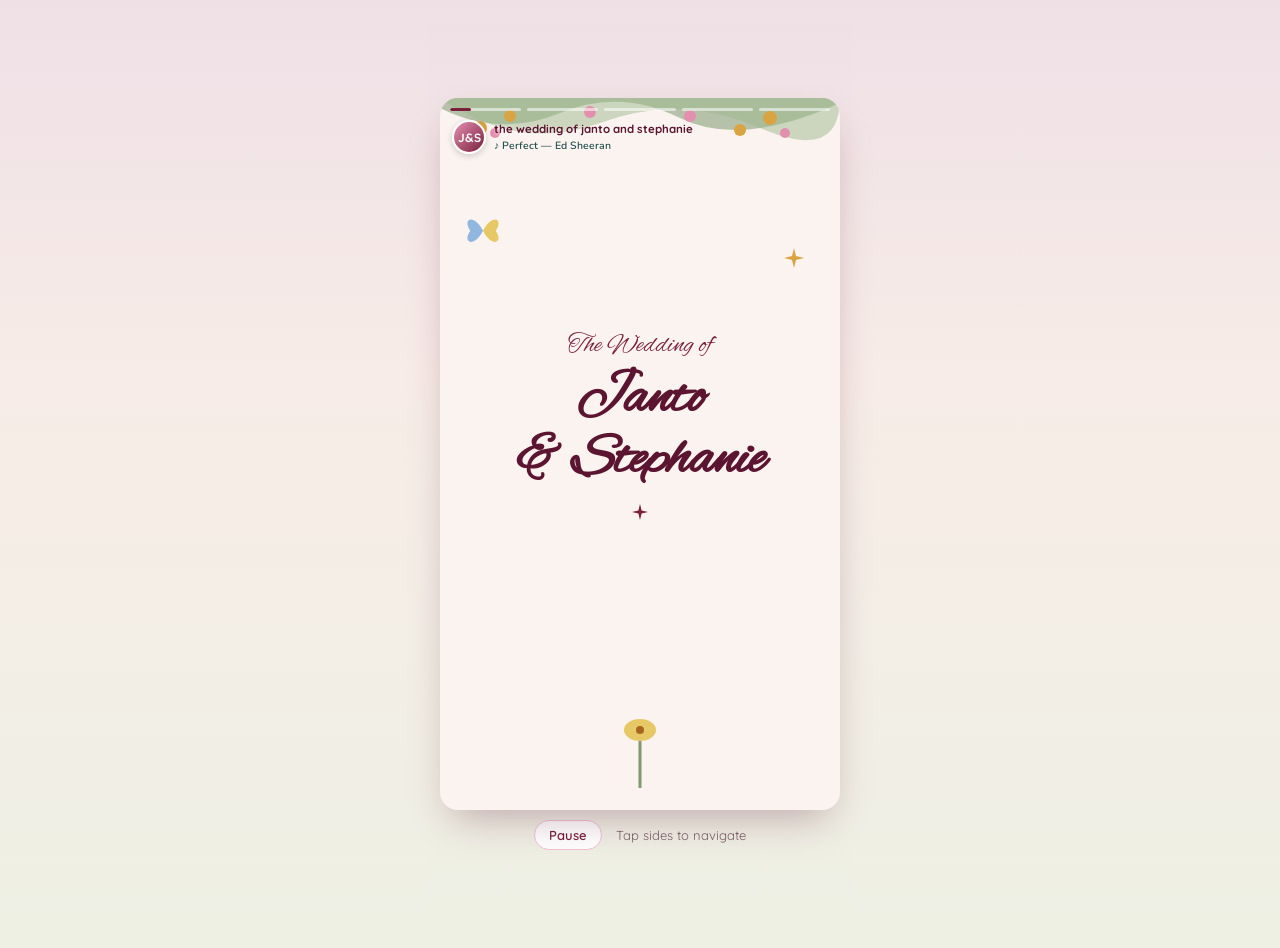
<file: index.html>
<!DOCTYPE html>
<html lang="id">
<head>
<meta charset="UTF-8">
<meta name="viewport" content="width=device-width, initial-scale=1.0">
<title>Janto &amp; Stephanie — Save the Date</title>
<link rel="preconnect" href="https://fonts.googleapis.com">
<link rel="preconnect" href="https://fonts.gstatic.com" crossorigin>
<link href="https://fonts.googleapis.com/css2?family=Alex+Brush&family=Quicksand:wght@500;600;700&family=Nunito:wght@400;600;700&display=swap" rel="stylesheet">
<link rel="stylesheet" href="style.css">
</head>
<body>
<!-- Background music. Drop your file in and uncomment the <source>.
     Lives outside the slideshow logic, so changing slides never restarts it. -->
<audio id="bgm" loop preload="auto">
  <!-- <source src="assets/song.mp3" type="audio/mpeg"> -->
</audio>

<div class="stage-wrap">
  <div class="stage" id="stage">
    <div class="progress" id="progress"></div>

    <!-- Instagram-story-style header: avatar, title, song (edit text below to customize) -->
    <div class="ig-header">
      <div class="ig-avatar">
        <!-- Swap the <span> for <img src="your-photo.jpg" alt=""> to use a real profile picture -->
        <span>J&amp;S</span>
      </div>
      <div class="ig-text">
        <p class="ig-title">the wedding of janto and stephanie</p>
        <p class="ig-song" id="musicToggle" style="cursor:pointer;">♪ <span id="songName">Perfect — Ed Sheeran</span></p>
      </div>
    </div>


    <!-- SLIDE 1: TITLE -->
    <div class="slide" data-duration="4200">
      <svg class="garland" viewBox="0 0 400 130" preserveAspectRatio="none">
        <path d="M0 10 Q60 40 120 15 T240 20 T400 5 V0 H0 Z" fill="#7f9a72" opacity="0.55"/>
        <path d="M0 0 Q80 55 160 25 T320 30 T400 0 V0 H0 Z" fill="#9db98e" opacity="0.5"/>
        <g fill="#d9a441"><circle cx="40" cy="30" r="7"/><circle cx="70" cy="18" r="6"/><circle cx="330" cy="20" r="7"/><circle cx="300" cy="32" r="6"/></g>
        <g fill="#e58fae"><circle cx="150" cy="14" r="6"/><circle cx="250" cy="18" r="6"/><circle cx="55" cy="35" r="5"/><circle cx="345" cy="35" r="5"/></g>
      </svg>

      <div class="butterfly" style="top:120px;left:26px;width:34px;height:26px;">
        <svg viewBox="0 0 40 30"><path d="M20 15 C10 -5 -5 0 5 15 C-5 30 10 35 20 15 Z" fill="#8fb7e0"/><path d="M20 15 C30 -5 45 0 35 15 C45 30 30 35 20 15 Z" fill="#e6c866"/></svg>
      </div>
      <div class="sparkle twinkle" style="top:150px;right:36px;width:20px;height:20px;">
        <svg viewBox="0 0 20 20"><path d="M10 0 L12 8 L20 10 L12 12 L10 20 L8 12 L0 10 L8 8 Z" fill="var(--gold)"/></svg>
      </div>

      <div style="flex:1;display:flex;flex-direction:column;align-items:center;justify-content:center;">
        <p class="eyebrow fade d1">The Wedding of</p>
        <h1 class="title-names fade d2">Janto<br>&amp; Stephanie</h1>
        <div class="sparkle twinkle fade d3" style="position:relative;width:16px;height:16px;margin-top:6px;">
          <svg viewBox="0 0 20 20"><path d="M10 0 L12 8 L20 10 L12 12 L10 20 L8 12 L0 10 L8 8 Z" fill="var(--burgundy)"/></svg>
        </div>
        <div class="guest-block fade d4" id="guestBlock">
          <p class="guest-to">To</p>
          <p class="guest-name" id="guestName"></p>
        </div>
      </div>

      <svg class="fade d4" width="90" height="70" viewBox="0 0 90 70">
        <path d="M45 70 C45 40 45 20 45 15" stroke="#7f9a72" stroke-width="3" fill="none" stroke-linecap="round"/>
        <ellipse cx="45" cy="12" rx="16" ry="11" fill="#e6c866"/>
        <circle cx="45" cy="12" r="4" fill="#a5661f"/>
      </svg>
    </div>

    <!-- SLIDE 2: PORTRAIT DUET + FOUNTAIN -->
    <div class="slide" data-duration="4200">
       <svg class="garland" viewBox="0 0 400 130" preserveAspectRatio="none">
        <path d="M0 10 Q60 40 120 15 T240 20 T400 5 V0 H0 Z" fill="#7f9a72" opacity="0.55"/>
        <path d="M0 0 Q80 55 160 25 T320 30 T400 0 V0 H0 Z" fill="#9db98e" opacity="0.5"/>
        <g fill="#d9a441"><circle cx="40" cy="30" r="7"/><circle cx="70" cy="18" r="6"/><circle cx="330" cy="20" r="7"/><circle cx="300" cy="32" r="6"/></g>
        <g fill="#e58fae"><circle cx="150" cy="14" r="6"/><circle cx="250" cy="18" r="6"/><circle cx="55" cy="35" r="5"/><circle cx="345" cy="35" r="5"/></g>
      </svg>

      <div style="display:flex;gap:14px;margin-top:34px;" class="fade d2">
        <svg class="arch-frame" width="118" height="150" viewBox="0 0 118 150">
          <path d="M10 140 L10 62 A49 49 0 0 1 108 62 L108 140 Z" fill="var(--teal)" stroke="var(--rose)" stroke-width="6"/>
          <rect x="6" y="138" width="106" height="8" rx="3" fill="var(--rose)"/>
          <!-- bride mini -->
          <path d="M59 70 c-16 0 -22 16 -22 30 l0 30 l44 0 l0 -30 c0 -14 -6 -30 -22 -30z" fill="#fff"/>
          <circle cx="59" cy="80" r="13" fill="#f0c8a6"/>
          <path d="M46 76 q13 -16 26 0 q3 10 -3 16 q-10 -4 -20 0 q-6 -6 -3 -16z" fill="#ffffff" opacity="0.9"/>
        </svg>
        <svg class="arch-frame" width="118" height="150" viewBox="0 0 118 150">
          <path d="M10 140 L10 62 A49 49 0 0 1 108 62 L108 140 Z" fill="var(--teal)" stroke="var(--rose)" stroke-width="6"/>
          <rect x="6" y="138" width="106" height="8" rx="3" fill="var(--rose)"/>
          <!-- groom mini -->
          <path d="M40 100 q19 -12 38 0 l0 30 l-38 0z" fill="#fdfdfd"/>
          <circle cx="59" cy="80" r="13" fill="#e8b489"/>
          <path d="M47 71 q12 -10 24 0 q1 -9 -12 -10 q-13 1 -12 10z" fill="#2b2320"/>
        </svg>
      </div>

      <p class="fade d3" style="font-family:'Alex Brush',cursive;font-size:22px;color:var(--burgundy);margin:14px 0 0;">Janto &amp; Stephanie</p>

      <svg class="fade d4" width="150" height="140" viewBox="0 0 150 140" style="margin-top:auto;">
        <ellipse cx="75" cy="128" rx="60" ry="9" fill="#e9c9a8" opacity="0.6"/>
        <path d="M55 128 Q75 120 95 128 L92 90 Q75 96 58 90 Z" fill="#e9c9a8"/>
        <path d="M60 90 Q75 96 90 90 L87 62 Q75 68 63 62 Z" fill="#e9c9a8"/>
        <rect x="70" y="30" width="10" height="34" fill="#e9c9a8"/>
        <g stroke="#8fb7e0" stroke-width="2" fill="none" stroke-linecap="round">
          <line class="drip d-a" x1="60" y1="70" x2="58" y2="86"/>
          <line class="drip d-b" x1="75" y1="66" x2="75" y2="88"/>
          <line class="drip d-c" x1="90" y1="70" x2="92" y2="86"/>
          <line class="drip d-a" x1="65" y1="98" x2="62" y2="118"/>
          <line class="drip d-b" x1="85" y1="98" x2="88" y2="118"/>
        </g>
      </svg>
    </div>


    <!-- SLIDE 3: GROOM -->
    <div class="slide" data-duration="4200">
       <svg class="garland" viewBox="0 0 400 130" preserveAspectRatio="none">
        <path d="M0 10 Q60 40 120 15 T240 20 T400 5 V0 H0 Z" fill="#7f9a72" opacity="0.55"/>
        <path d="M0 0 Q80 55 160 25 T320 30 T400 0 V0 H0 Z" fill="#9db98e" opacity="0.5"/>
        <g fill="#d9a441"><circle cx="40" cy="30" r="7"/><circle cx="70" cy="18" r="6"/><circle cx="330" cy="20" r="7"/><circle cx="300" cy="32" r="6"/></g>
        <g fill="#e58fae"><circle cx="150" cy="14" r="6"/><circle cx="250" cy="18" r="6"/><circle cx="55" cy="35" r="5"/><circle cx="345" cy="35" r="5"/></g>
      </svg>

      <svg class="fade d2" width="140" height="170" viewBox="0 0 140 170" style="margin-top:26px;">
        <path d="M14 160 L14 74 A56 56 0 0 1 126 74 L126 160 Z" fill="var(--teal)" stroke="var(--rose)" stroke-width="7"/>
        <rect x="9" y="157" width="122" height="10" rx="4" fill="var(--rose)"/>
        <path d="M46 120 q24 -15 48 0 l0 40 l-48 0z" fill="#fdfdfd"/>
        <path d="M64 120 l6 8 l6 -8" stroke="#dcdcdc" stroke-width="2" fill="none"/>
        <circle cx="70" cy="94" r="16" fill="#e8b489"/>
        <path d="M55 84 q15 -13 30 0 q1 -11 -15 -12 q-16 1 -15 12z" fill="#241d1a"/>
      </svg>
      <p class="names-lockup fade d3">Janto Motulo</p>
      <p class="parent-label fade d4">Putra dari</p>
      <p class="parent-names fade d4">Bapak Jansen Motulo &amp;<br>Ibu Tilly Pijoh</p>
    </div>

     <!-- SLIDE 4: BRIDE -->
    <div class="slide" data-duration="4200">
       <svg class="garland" viewBox="0 0 400 130" preserveAspectRatio="none">
        <path d="M0 10 Q60 40 120 15 T240 20 T400 5 V0 H0 Z" fill="#7f9a72" opacity="0.55"/>
        <path d="M0 0 Q80 55 160 25 T320 30 T400 0 V0 H0 Z" fill="#9db98e" opacity="0.5"/>
        <g fill="#d9a441"><circle cx="40" cy="30" r="7"/><circle cx="70" cy="18" r="6"/><circle cx="330" cy="20" r="7"/><circle cx="300" cy="32" r="6"/></g>
        <g fill="#e58fae"><circle cx="150" cy="14" r="6"/><circle cx="250" cy="18" r="6"/><circle cx="55" cy="35" r="5"/><circle cx="345" cy="35" r="5"/></g>
      </svg>

      <svg class="fade d2" width="140" height="170" viewBox="0 0 140 170" style="margin-top:26px;">
        <path d="M14 160 L14 74 A56 56 0 0 1 126 74 L126 160 Z" fill="var(--teal)" stroke="var(--rose)" stroke-width="7"/>
        <rect x="9" y="157" width="122" height="10" rx="4" fill="var(--rose)"/>
        <path d="M70 82 c-19 0 -27 19 -27 36 l0 40 l54 0 l0 -40 c0 -17 -8 -36 -27 -36z" fill="#ffffff"/>
        <circle cx="70" cy="94" r="16" fill="#f0c8a6"/>
        <path d="M54 88 q16 -20 32 0 q4 12 -4 20 q-12 -5 -24 0 q-8 -8 -4 -20z" fill="#fdfdfd" opacity="0.95"/>
        <path d="M62 94 q8 6 16 0" stroke="#8a5a3b" stroke-width="1.6" fill="none" stroke-linecap="round"/>
      </svg>
      <p class="names-lockup fade d3">Stephanie Parera</p>
      <p class="parent-label fade d4">Putri dari</p>
      <p class="parent-names fade d4">Bapak Billy Parera &amp;<br>Ibu Jeanny Boyoh</p>
    </div>

    <!-- SLIDE 5: SAVE THE DATE -->
    <div class="slide" data-duration="6500" style="justify-content:flex-start;padding-top:60px;">
      <div class="butterfly" style="top:6px;right:22px;width:28px;height:22px;">
        <svg viewBox="0 0 40 30"><path d="M20 15 C10 -5 -5 0 5 15 C-5 30 10 35 20 15 Z" fill="#e6a8c2"/><path d="M20 15 C30 -5 45 0 35 15 C45 30 30 35 20 15 Z" fill="#8fb7e0"/></svg>
      </div>
      <h2 class="std-header fade d1">Save the Date</h2>
      <p class="month-label fade d1">3 JANUARY 2027</p>

      <div class="cal-row fade d2">
        <div class="cal-hero">
          <svg viewBox="0 0 64 64"><path d="M32 4 C14 4 4 16 4 32 C4 48 14 60 32 60 C50 60 60 48 60 32 C60 16 50 4 32 4 Z" fill="none" stroke="var(--burgundy)" stroke-width="3"/></svg>
          <span class="lbl">SUNDAY</span><span class="num">3</span>
        </div>
        <div class="cal-day"><span>MON</span><span class="num">4</span></div>
        <div class="cal-day"><span>TUE</span><span class="num">5</span></div>
        <div class="cal-day"><span>WED</span><span class="num">6</span></div>
        <div class="cal-day"><span>THU</span><span class="num">7</span></div>
        <div class="cal-day"><span>FRI</span><span class="num">8</span></div>
        <div class="cal-day"><span>SAT</span><span class="num">9</span></div>
      </div>

      <div class="event-block fade d3">
        <p class="event-title">Holy Matrimony</p>
        <p class="event-time">10:00 AM WITA</p>
        <p class="event-loc">📍 Gereja GMIM "Rut" Woloan</p>
      </div>

      <div class="event-block fade d4">
        <p class="event-title">Reception</p>
        <p class="event-time">12:00 PM WITA</p>
        <p class="event-loc">📍 Jhoanie Hotel</p>
      </div>

      <svg class="fade d5" width="90" height="60" viewBox="0 0 90 60" style="margin-top:auto;">
        <path d="M45 60 C45 35 45 20 45 15" stroke="#7f9a72" stroke-width="3" fill="none" stroke-linecap="round"/>
        <ellipse cx="45" cy="12" rx="16" ry="11" fill="#e58fae"/>
        <circle cx="45" cy="12" r="4" fill="#7a1f3d"/>
      </svg>
    </div>

    <div class="tap-zone tap-left" onclick="go(-1)"></div>
    <div class="tap-zone tap-right" onclick="go(1)"></div>
  </div>

  <div class="controls">
    <button class="btn" id="playBtn" onclick="togglePlay()">Pause</button>
    <span>Tap sides to navigate</span>
  </div>
</div>

<!-- shown instead of the invitation when the ?g= code isn't on the guest list -->
<div class="invalid-screen" id="invalidScreen">
  <div class="inv-inner">
    <h2>Invalid Invitation</h2>
    <p>This invitation link is not valid. Please use the personal link sent to you, or contact Janto &amp; Stephanie.</p>
  </div>
</div>

<script src="guests.js"></script>
<script src="script.js"></script>
</body>
</html>
</file>
<file: style.css>
:root{
  --cream:#fbf3ef;
  --cream-2:#f7e9e4;
  --burgundy:#7a1f3d;
  --burgundy-dark:#5c1530;
  --rose:#e58fae;
  --rose-light:#f2c1d5;
  --teal:#234d4d;
  --teal-light:#33685f;
  --gold:#d9a441;
  --sage:#7f9a72;
  --ink:#3b2b30;
}
*{box-sizing:border-box;}
html,body{
  margin:0;padding:0;
  background:linear-gradient(180deg,#efe0e6,#f7ece7 40%,#eef0e4);
  font-family:'Nunito',sans-serif;
  color:var(--ink);
  min-height:100vh;
  display:flex;align-items:center;justify-content:center;
  padding:24px 12px;
}
.stage-wrap{
  display:flex;flex-direction:column;align-items:center;gap:10px;
}
.stage{
  position:relative;
  width:min(92vw,400px);
  aspect-ratio:9/16;
  background:var(--cream);
  border-radius:18px;
  overflow:hidden;
  box-shadow:0 18px 40px -12px rgba(90,30,50,0.35);
}
.progress{
  position:absolute;top:10px;left:10px;right:10px;
  display:flex;gap:6px;z-index:50;
}
.seg{
  flex:1;height:3px;border-radius:3px;
  background:rgba(255,255,255,0.55);
  overflow:hidden;cursor:pointer;
}
.seg-fill{
  height:100%;width:0%;background:var(--burgundy);
  border-radius:3px;
}
.seg-fill.grow{animation:growfill linear forwards;}
.seg-fill.full{width:100%;}
@keyframes growfill{from{width:0%;}to{width:100%;}}

.tap-zone{
  position:absolute;top:0;bottom:0;width:50%;z-index:40;
  cursor:pointer;
}
.tap-left{left:0;}
.tap-right{right:0;}

.slide{
  position:absolute;inset:0;
  opacity:0;
  transition:opacity .5s ease;
  pointer-events:none;
  display:flex;flex-direction:column;align-items:center;
  padding:34px 22px 22px;
  text-align:center;
  overflow:hidden;
}
.slide.active{opacity:1;pointer-events:auto;}

.fade{opacity:0;transform:translateY(10px);}
.slide.active .fade{animation:fadeUp .7s ease forwards;}
.slide.active .fade.d1{animation-delay:.05s;}
.slide.active .fade.d2{animation-delay:.2s;}
.slide.active .fade.d3{animation-delay:.35s;}
.slide.active .fade.d4{animation-delay:.5s;}
.slide.active .fade.d5{animation-delay:.65s;}
@keyframes fadeUp{to{opacity:1;transform:translateY(0);}}

.eyebrow{
  font-family:'Alex Brush',cursive;
  font-size:26px;color:var(--burgundy);
  margin:0 0 2px;
}
.title-names{
  font-family:'Alex Brush',cursive;
  font-size:58px;line-height:1.05;
  color:var(--burgundy-dark);
  margin:6px 0;
}

/* garland top */
.garland{width:100%;position:absolute;top:0;left:0;}

/* floating sparkles & butterflies */
.sparkle{position:absolute;color:var(--gold);}
.sparkle svg{width:100%;height:100%;display:block;}
.twinkle{animation:twinkle 2.4s ease-in-out infinite;}
@keyframes twinkle{0%,100%{opacity:.35;transform:scale(.8);}50%{opacity:1;transform:scale(1.05);}}

.butterfly{position:absolute;animation:flutter 5s ease-in-out infinite;}
@keyframes flutter{
  0%,100%{transform:translate(0,0) rotate(-4deg);}
  50%{transform:translate(6px,-10px) rotate(6deg);}
}

/* arch portrait frame */
.arch-frame{position:relative;}
.ledge{fill:none;}

.names-lockup{
  font-family:'Alex Brush',cursive;
  font-size:34px;color:var(--burgundy-dark);
  margin:14px 0 2px;
}
.parent-label{
  font-family:'Quicksand',sans-serif;
  font-weight:600;font-size:13px;
  color:var(--teal);letter-spacing:.02em;
  margin:0 0 2px;
}
.parent-names{
  font-family:'Nunito',sans-serif;
  font-size:14.5px;color:var(--ink);
  line-height:1.5;max-width:280px;
}

.std-header{
  font-family:'Alex Brush',cursive;
  font-size:44px;color:var(--burgundy);
  margin:8px 0 4px;
}
.month-label{
  font-family:'Quicksand',sans-serif;
  font-weight:700;font-size:20px;
  letter-spacing:.06em;color:var(--burgundy-dark);
  margin:0 0 14px;
}
.cal-row{
  display:flex;align-items:center;justify-content:center;gap:9px;
  margin-bottom:18px;flex-wrap:wrap;
}
.cal-day{
  font-family:'Quicksand',sans-serif;font-weight:600;
  font-size:13px;color:var(--teal);
  display:flex;flex-direction:column;align-items:center;gap:3px;
}
.cal-day .num{font-size:15px;font-weight:700;color:var(--ink);}
.cal-hero{
  width:64px;height:64px;
  display:flex;align-items:center;justify-content:center;flex-direction:column;
  position:relative;flex-shrink:0;
}
.cal-hero svg{position:absolute;inset:0;width:100%;height:100%;}
.cal-hero .lbl{font-family:'Quicksand',sans-serif;font-weight:700;font-size:11px;color:var(--burgundy-dark);z-index:2;}
.cal-hero .num{font-family:'Quicksand',sans-serif;font-weight:700;font-size:20px;color:var(--burgundy-dark);z-index:2;}

.event-block{margin:10px 0 16px;max-width:300px;}
.event-title{
  font-family:'Quicksand',sans-serif;font-weight:700;
  font-size:15px;color:var(--rose);letter-spacing:.05em;
  text-transform:uppercase;margin:0 0 4px;
}
.event-time{font-family:'Nunito',sans-serif;font-weight:700;font-size:14px;color:var(--ink);margin:0 0 2px;}
.event-loc{
  font-family:'Nunito',sans-serif;font-weight:700;font-size:14.5px;
  color:var(--burgundy-dark);display:flex;align-items:center;gap:5px;justify-content:center;
}

.bg-decor{position:absolute;inset:0;pointer-events:none;z-index:0;}

.ig-header{
  position:absolute;top:22px;left:12px;right:64px;z-index:45;
  display:flex;align-items:center;gap:8px;
}
.ig-avatar{
  width:34px;height:34px;border-radius:50%;flex-shrink:0;
  background:linear-gradient(135deg,var(--rose),var(--burgundy));
  display:flex;align-items:center;justify-content:center;
  border:2px solid #fff;box-shadow:0 2px 6px rgba(0,0,0,0.18);
  overflow:hidden;
}
.ig-avatar img{width:100%;height:100%;object-fit:cover;display:block;}
.ig-avatar span{
  font-family:'Quicksand',sans-serif;font-weight:700;font-size:12px;color:#fff;
}
.ig-text{text-align:left;min-width:0;}
.ig-title{
  margin:0;font-family:'Quicksand',sans-serif;font-weight:700;font-size:11.5px;
  color:var(--burgundy-dark);text-shadow:0 1px 4px rgba(255,255,255,0.85);
  white-space:nowrap;overflow:hidden;text-overflow:ellipsis;
}
.ig-song{
  margin:2px 0 0;font-family:'Nunito',sans-serif;font-weight:600;font-size:10.5px;
  color:var(--teal);display:flex;align-items:center;gap:3px;
  text-shadow:0 1px 4px rgba(255,255,255,0.85);
  white-space:nowrap;overflow:hidden;text-overflow:ellipsis;
}

.controls{
  display:flex;gap:14px;align-items:center;
  font-family:'Quicksand',sans-serif;font-size:13px;color:#7a5c66;
}
.btn{
  border:1px solid var(--rose-light);background:#fff;
  color:var(--burgundy);border-radius:20px;
  padding:6px 14px;font-family:'Quicksand',sans-serif;
  font-weight:600;font-size:13px;cursor:pointer;
}
.btn:hover{background:var(--cream-2);}

/* personalized "to:" block, filled in by JS from the link's ?g= code */
.guest-block{margin-top:16px;display:none;}
.guest-block.show{display:block;}
.guest-to{
  font-family:'Quicksand',sans-serif;font-weight:600;
  font-size:11.5px;letter-spacing:.14em;text-transform:uppercase;
  color:var(--teal);margin:0 0 2px;
}
.guest-name{
  font-family:'Alex Brush',cursive;
  font-size:30px;line-height:1.1;color:var(--burgundy-dark);margin:0;
}

/* neutral screen shown when the ?g= code is missing from the guest list */
.invalid-screen{
  position:fixed;inset:0;z-index:999;
  display:none;align-items:center;justify-content:center;
  text-align:center;padding:32px;
  background:linear-gradient(180deg,#efe0e6,#f7ece7 40%,#eef0e4);
}
.invalid-screen.show{display:flex;}
.invalid-screen .inv-inner{max-width:320px;}
.invalid-screen h2{
  font-family:'Alex Brush',cursive;font-size:42px;
  color:var(--burgundy);margin:0 0 14px;
}
.invalid-screen p{
  font-family:'Nunito',sans-serif;font-size:14.5px;
  line-height:1.7;color:var(--ink);margin:0;
}

@media (prefers-reduced-motion: reduce){
  .twinkle,.butterfly,.seg-fill.grow{animation:none !important;}
}
</file>
